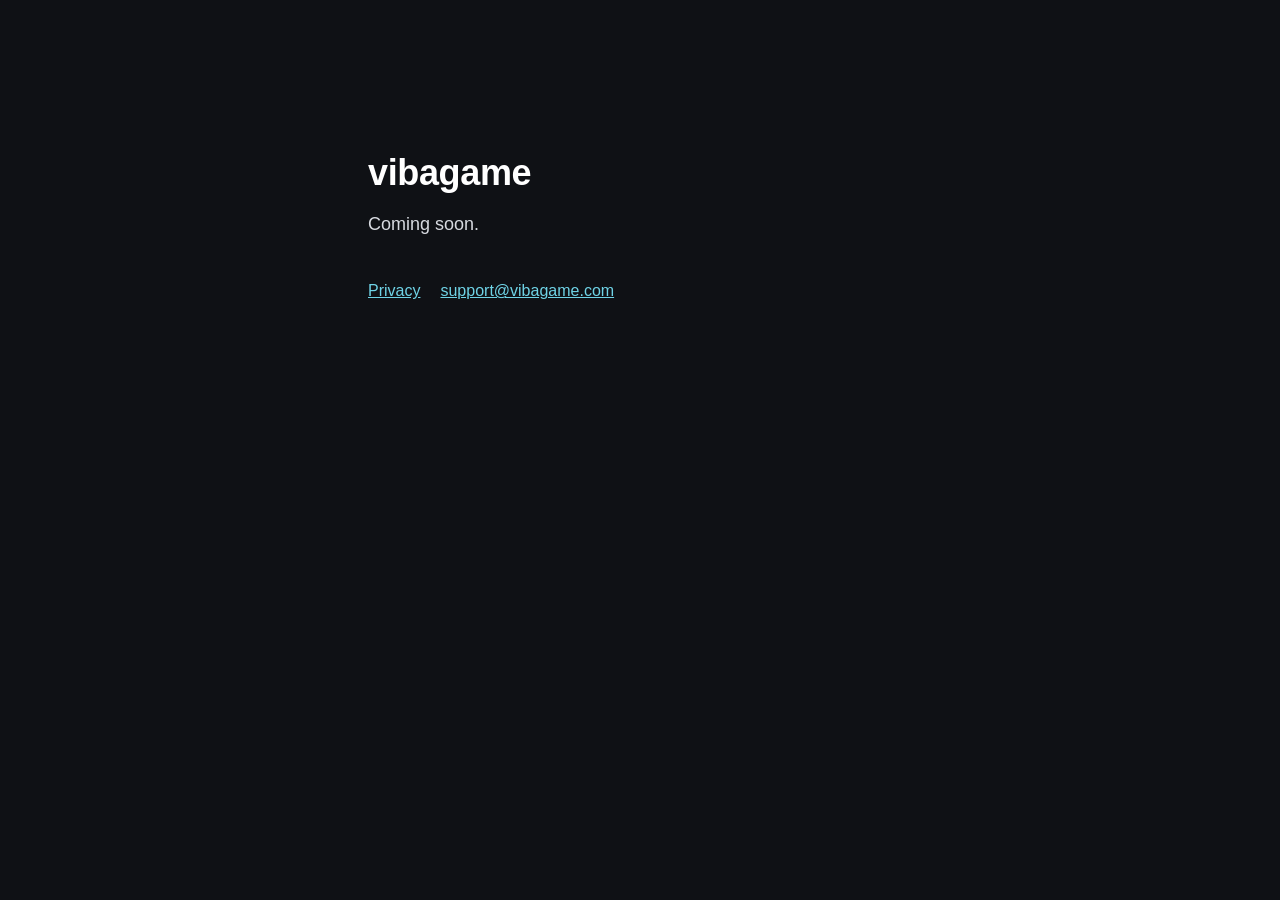
<file: index.html>
<!doctype html>
<html lang="en">
<head>
<meta charset="utf-8">
<meta name="viewport" content="width=device-width, initial-scale=1">
<title>vibagame</title>
<link rel="stylesheet" href="/style.css">
</head>
<body>
<main>
<h1>vibagame</h1>
<p>Coming soon.</p>
<nav><a href="/privacy-local/">Privacy</a><a href="mailto:support@vibagame.com">support@vibagame.com</a></nav>
</main>
</body>
</html>
</file>
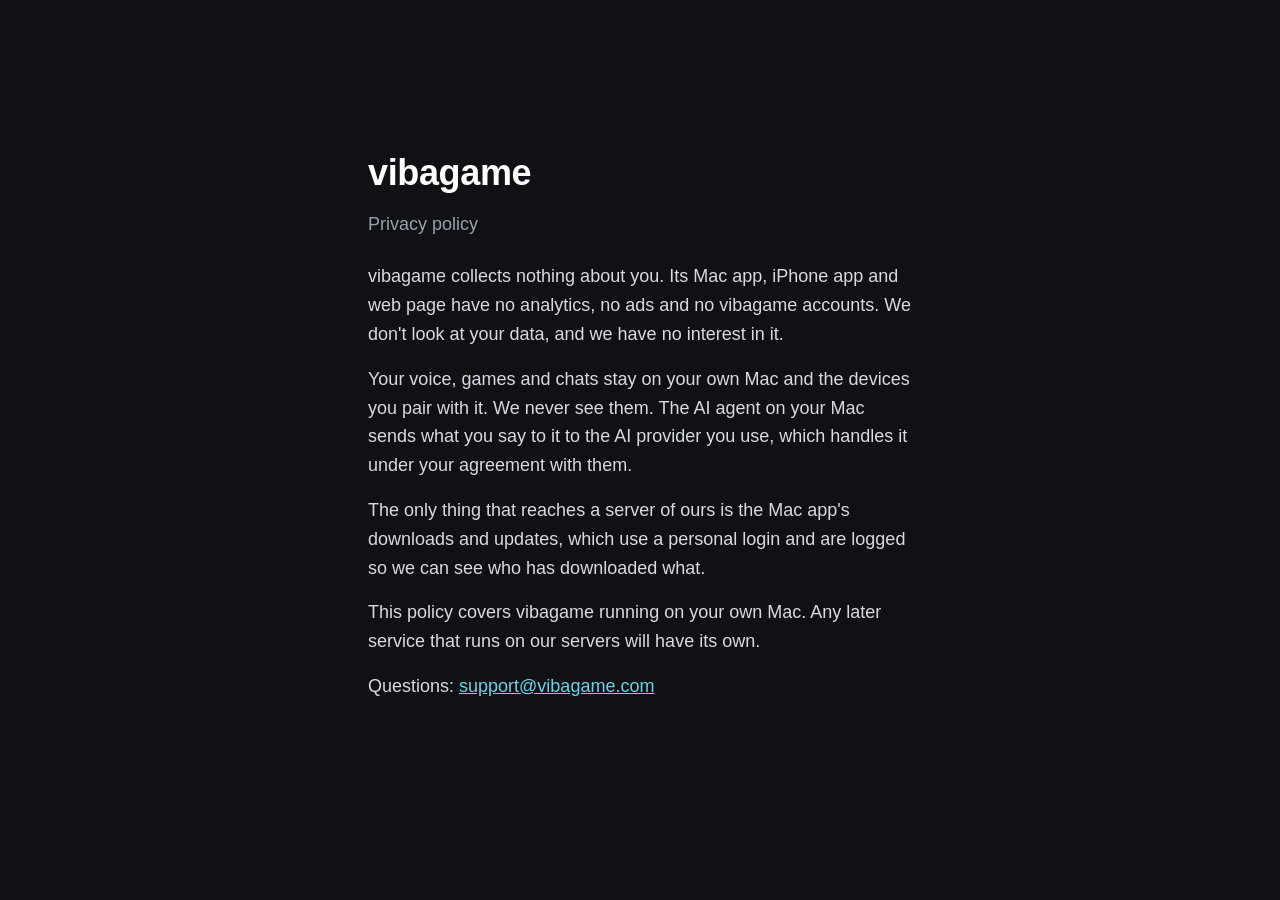
<file: privacy-local/index.html>
<!doctype html>
<html lang="en">
<head>
<meta charset="utf-8">
<meta name="viewport" content="width=device-width, initial-scale=1">
<title>vibagame privacy policy</title>
<link rel="stylesheet" href="/style.css">
</head>
<body>
<main>
<h1><a href="/">vibagame</a></h1>
<h2>Privacy policy</h2>
<p>vibagame collects nothing about you. Its Mac app, iPhone app and web page have no analytics, no ads and no vibagame accounts. We don't look at your data, and we have no interest in it.</p>
<p>Your voice, games and chats stay on your own Mac and the devices you pair with it. We never see them. The AI agent on your Mac sends what you say to it to the AI provider you use, which handles it under your agreement with them.</p>
<p>The only thing that reaches a server of ours is the Mac app's downloads and updates, which use a personal login and are logged so we can see who has downloaded what.</p>
<p>This policy covers vibagame running on your own Mac. Any later service that runs on our servers will have its own.</p>
<p>Questions: <a href="mailto:support@vibagame.com">support@vibagame.com</a></p>
</body>
</html>
</file>
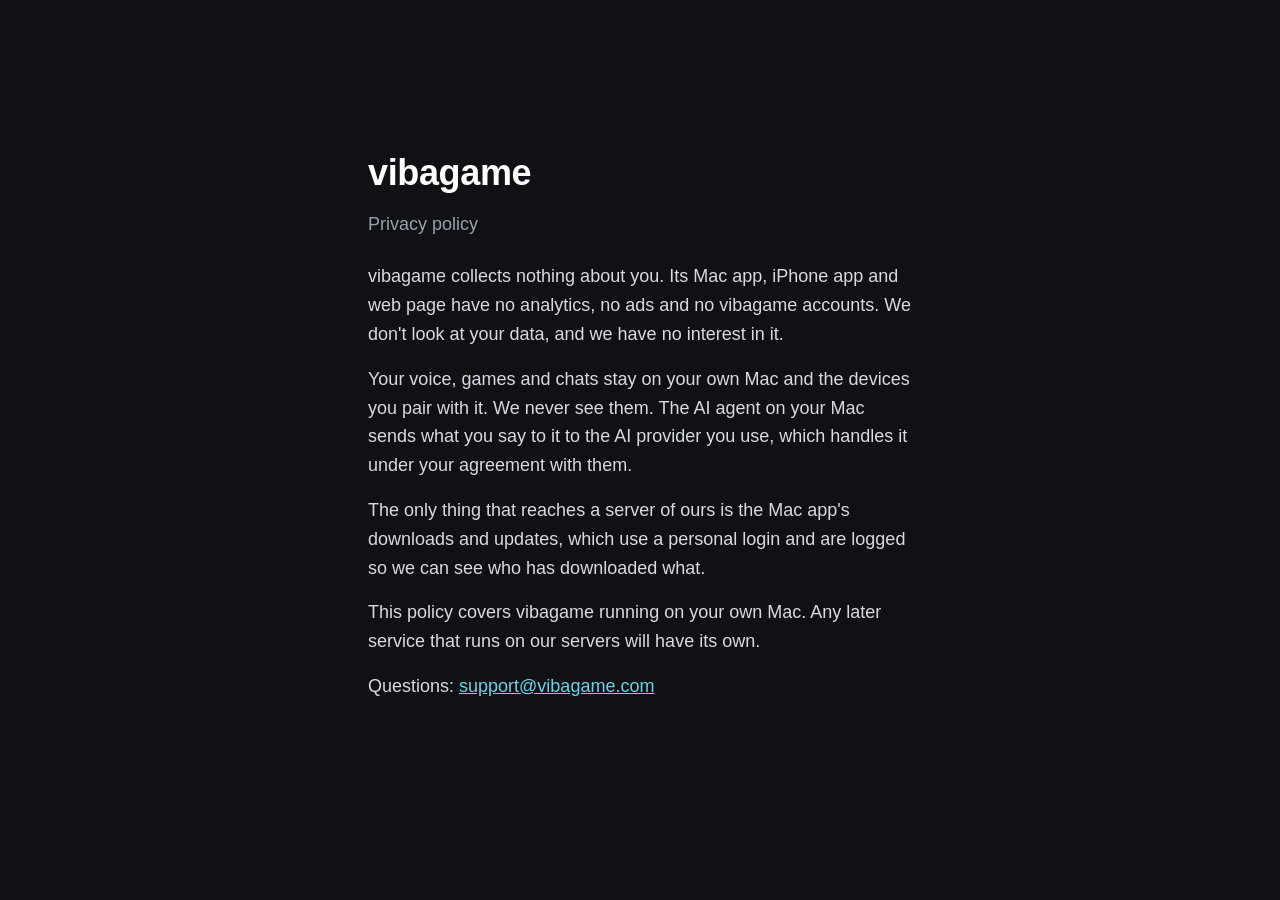
<file: privacy/index.html>
<!doctype html>
<html lang="en">
<head>
<meta charset="utf-8">
<title>vibagame privacy policy</title>
<link rel="canonical" href="https://vibagame.com/privacy-local/">
<meta http-equiv="refresh" content="0; url=/privacy-local/">
</head>
<body>
<p><a href="/privacy-local/">vibagame privacy policy</a></p>
</body>
</html>
</file>
<file: style.css>
:root { color-scheme: dark; }
* { box-sizing: border-box; }
body {
  margin: 0;
  padding: 16vh 24px 48px;
  background: #0f1115;
  color: #d7dae0;
  font: 18px/1.6 -apple-system, BlinkMacSystemFont, "Segoe UI", Roboto, Helvetica, Arial, sans-serif;
}
main { max-width: 34rem; margin: 0 auto; }
h1 { margin: 0 0 .5rem; font-size: 2.25rem; font-weight: 600; letter-spacing: -.01em; color: #fff; }
h1 a { color: inherit; text-decoration: none; }
h2 { margin: 0 0 1.5rem; font-size: 1.125rem; font-weight: 500; color: #9aa0ab; }
p { margin: 0 0 1rem; }
a { color: #6fd3e6; overflow-wrap: anywhere; }
nav { margin-top: 2.5rem; color: #9aa0ab; font-size: 1rem; }
nav a { margin-right: 1.25rem; display: inline-block; }
</file>
